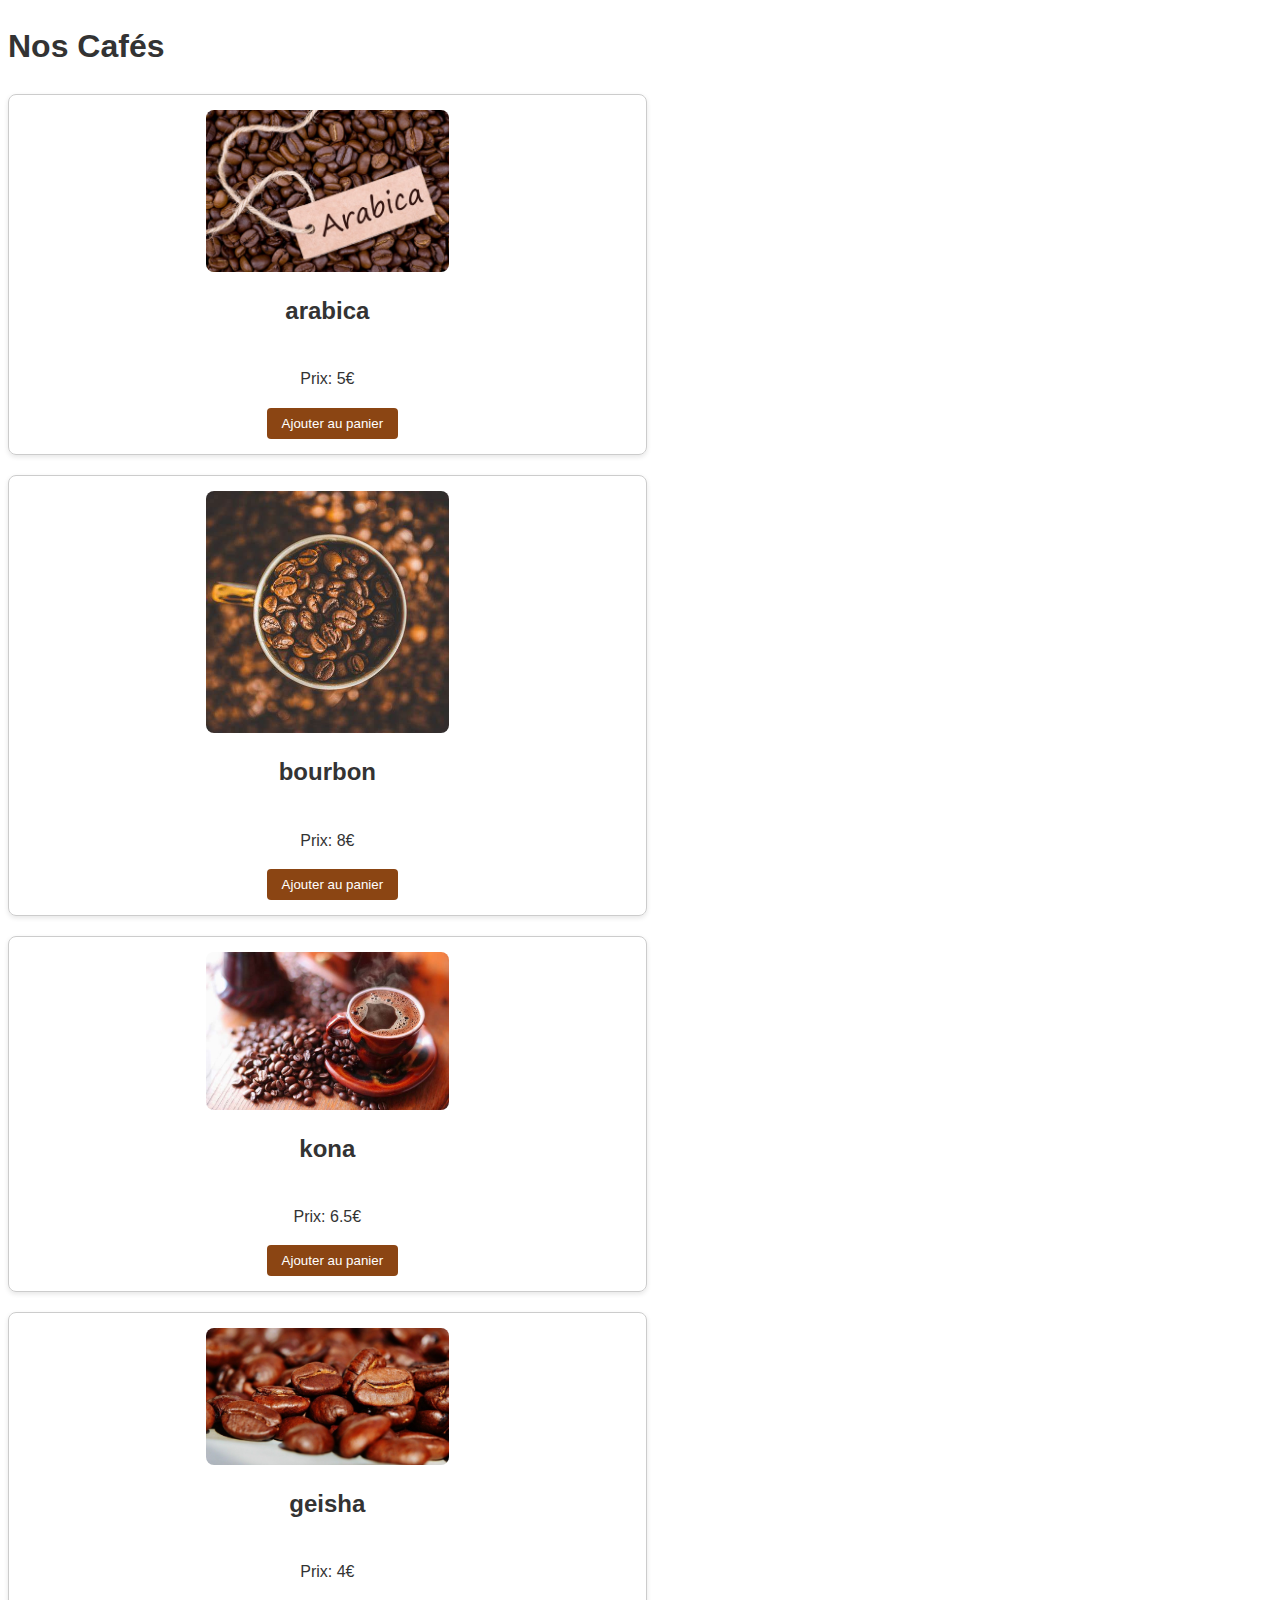
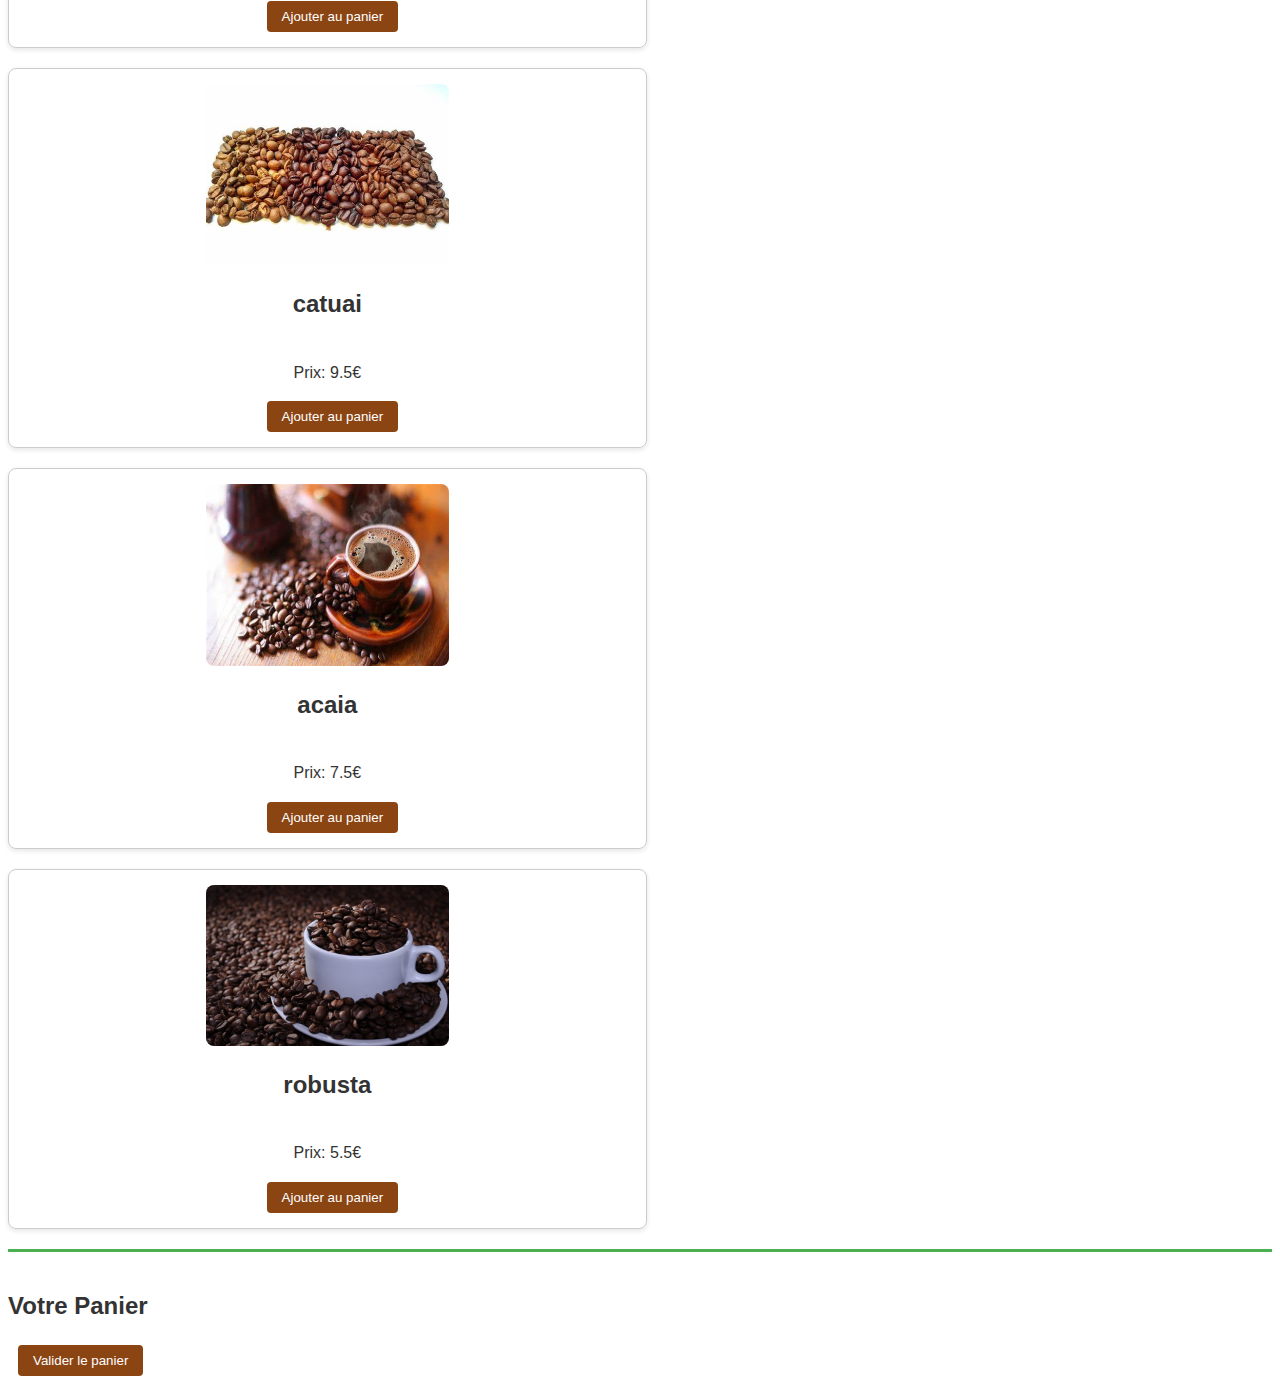
<file: project/cafe/cafe.html>
<!DOCTYPE html>
<html lang="fr">
<head>
    <meta charset="UTF-8">
    <title>Café</title>
    <link rel="stylesheet" href="style.css">
</head>
<body>
    <h1>Nos Cafés</h1>
    <div id="listeCafes">
        <!-- Exemple d'un article -->
        <div class="article">
            <img src="arabica.jpg" alt="arabica">
            <h2>arabica</h2>
            <p>Prix: 5€</p>
            <button class="ajouterPanier" data-nom="arabica" data-prix="5">Ajouter au panier</button>
        </div>
        <div class="article">
            <img src="bourbon.jpeg" alt="bourbon">
            <h2>bourbon</h2>
            <p>Prix: 8€</p>
            <button class="ajouterPanier" data-nom="bourbon" data-prix="8">Ajouter au panier</button>
        </div>
        <div class="article">
            <img src="kona.jpeg" alt="kona">
            <h2>kona</h2>
            <p>Prix: 6.5€</p>
            <button class="ajouterPanier" data-nom="kona" data-prix="6.5">Ajouter au panier</button>
        </div>
        <div class="article">
            <img src="geisha.jpeg" alt="geisha">
            <h2>geisha</h2>
            <p>Prix: 4€</p>
            <button class="ajouterPanier" data-nom="geisha" data-prix="4">Ajouter au panier</button>
        </div>
        <div class="article">
            <img src="catuai.jpeg" alt="catuai">
            <h2>catuai</h2>
            <p>Prix: 9.5€</p>
            <button class="ajouterPanier" data-nom="catuai" data-prix="9.5">Ajouter au panier</button>
        </div>
        <div class="article">
            <img src="acaia.jpeg" alt="acaia">
            <h2>acaia</h2>
            <p>Prix: 7.5€</p>
            <button class="ajouterPanier" data-nom="acaia" data-prix="7.5">Ajouter au panier</button>
        </div>
        <div class="article">
            <img src="robusta.jpg" alt="robusta">
            <h2>robusta</h2>
            <p>Prix: 5.5€</p>
            <button class="ajouterPanier" data-nom="robusta" data-prix="5.5">Ajouter au panier</button>
        </div>

        <!-- Répéter pour chaque type de café -->
    </div>

    <div id="panier">
        <h2>Votre Panier</h2>
        <ul id="articlesPanier">
            <!-- Les articles ajoutés apparaîtront ici -->
        </ul>
        <button id="validerPanier">Valider le panier</button>
    </div>

    <script src="script.js"></script>
</body>
</html>
</file>
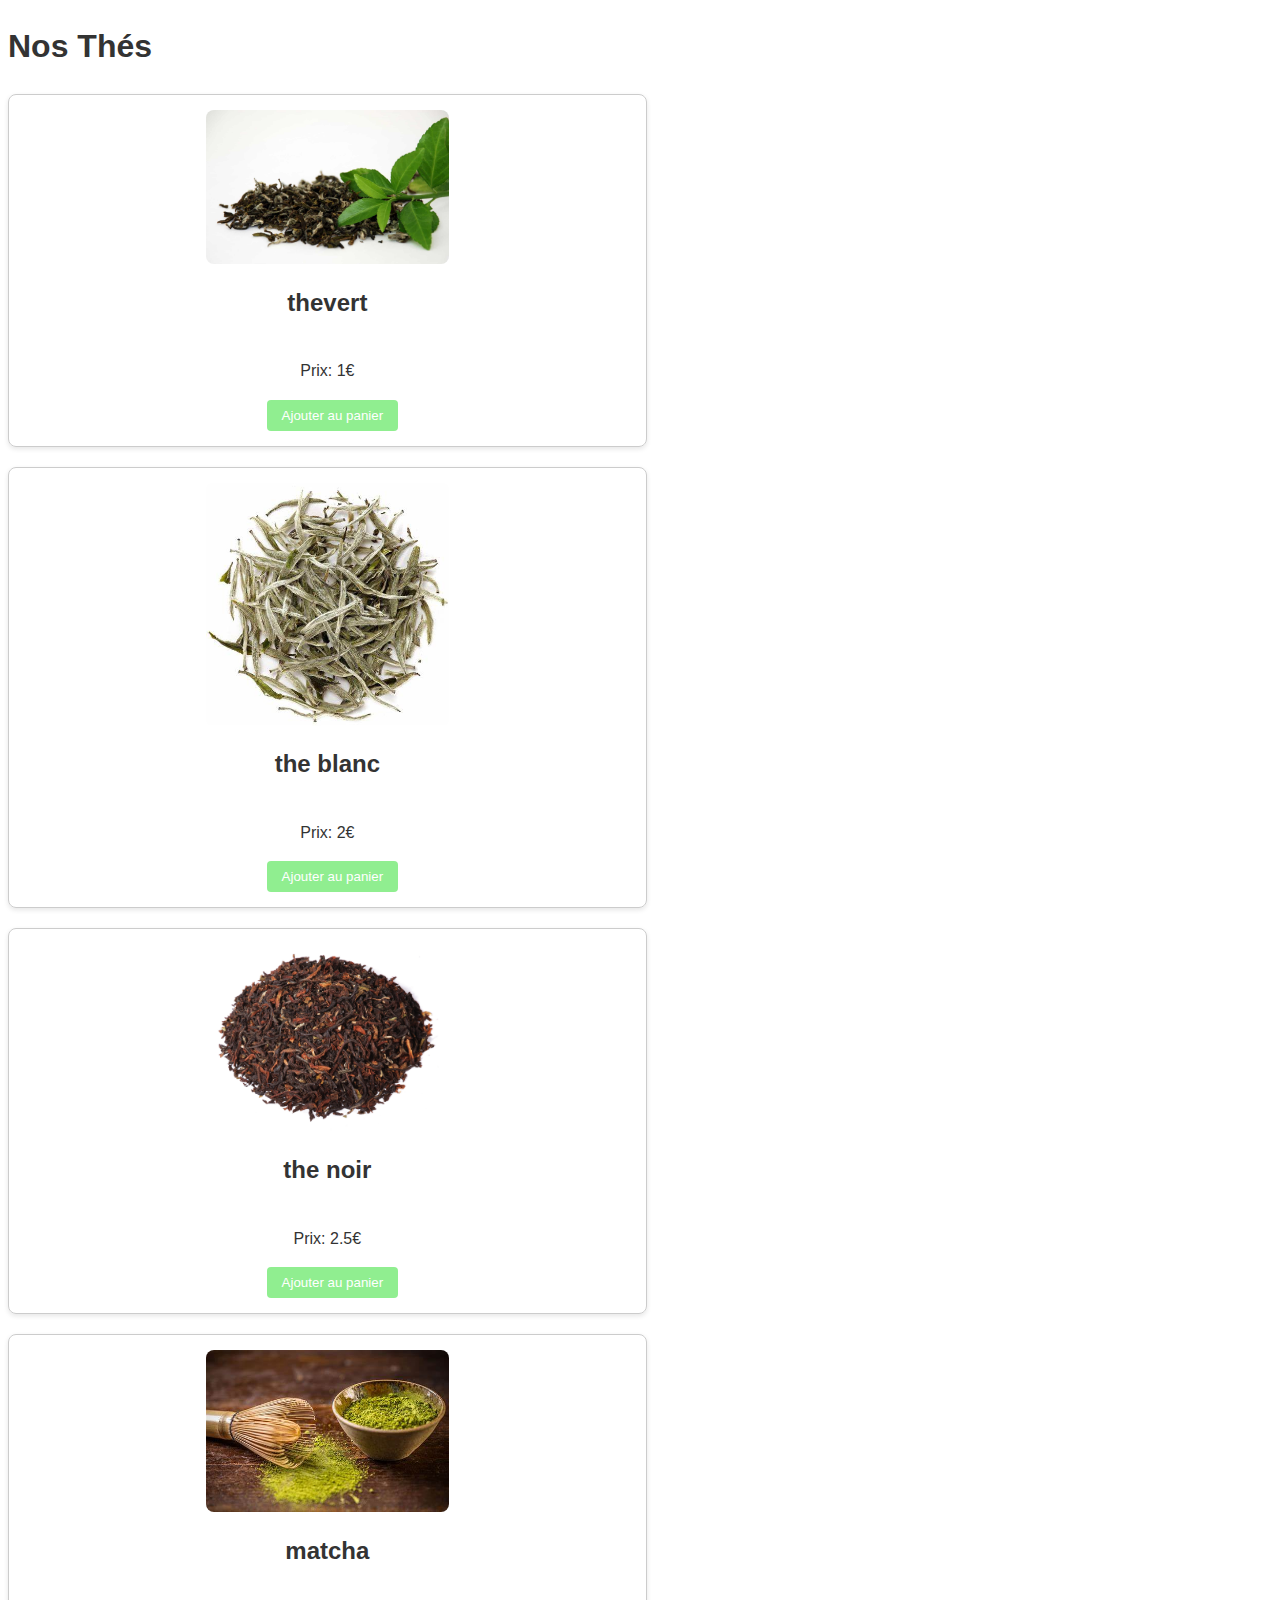
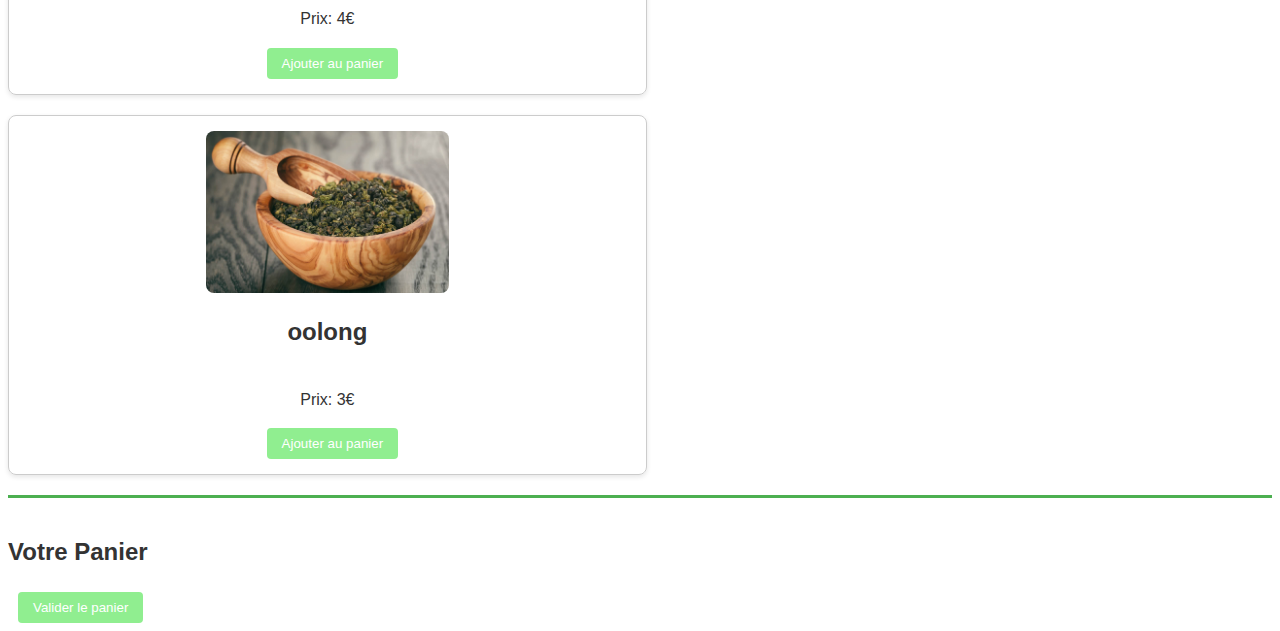
<file: project/the/the.html>
<!DOCTYPE html>
<html lang="fr">
<head>
    <meta charset="UTF-8">
    <title>Café</title>
    <link rel="stylesheet" href="style.css">
</head>
<body>
    <h1>Nos Thés</h1>
    <div id="listeCafes">
        <!-- Exemple d'un article -->
        <div class="article">
            <img src="thevert.jpeg" alt="the vert">
            <h2>thevert</h2>
            <p>Prix: 1€</p>
            <button class="ajouterPanier" data-nom="the vert" data-prix="1">Ajouter au panier</button>
        </div>
        <div class="article">
            <img src="theblanc.jpeg" alt="the blanc">
            <h2>the blanc</h2>
            <p>Prix: 2€</p>
            <button class="ajouterPanier" data-nom="the blanc" data-prix="2">Ajouter au panier</button>
        </div>
        <div class="article">
            <img src="thenoir.jpeg" alt="the noir">
            <h2>the noir</h2>
            <p>Prix: 2.5€</p>
            <button class="ajouterPanier" data-nom="the noir" data-prix="2.5">Ajouter au panier</button>
        </div>
        <div class="article">
            <img src="matcha.jpeg" alt="matcha">
            <h2>matcha</h2>
            <p>Prix: 4€</p>
            <button class="ajouterPanier" data-nom="matcha" data-prix="4">Ajouter au panier</button>
        </div>
        <div class="article">
            <img src="oolong.jpg" alt="oolong">
            <h2>oolong</h2>
            <p>Prix: 3€</p>
            <button class="ajouterPanier" data-nom="oolong" data-prix="3">Ajouter au panier</button>
        </div>

        <!-- Répéter pour chaque type de café -->
    </div>

    <div id="panier">
        <h2>Votre Panier</h2>
        <ul id="articlesPanier">
            <!-- Les articles ajoutés apparaîtront ici -->
        </ul>
        <button id="validerPanier">Valider le panier</button>
    </div>

    <script src="script.js"></script>
</body>
</html>
</file>
<file: project/cafe/style.css>
/* Base Typography */
body {
    font-family: 'Arial', sans-serif;
    line-height: 1.6;
    color: #333;
}

/* Article Styling */
.article {
    display: flex;
    flex-direction: column;
    align-items: center;
    justify-content: center;

    border: 1px solid #ccc;
    padding: 15px;
    margin-bottom: 20px;
    box-shadow: 0px 2px 5px rgba(0,0,0,0.1);
    border-radius: 8px;
    text-align: left;
}

.article img {
    width: 40%;
    height: auto;
    border-radius: 8px;
}

/* Cart Styling */
#panier {
    border-top: 3px solid #4CAF50;
    margin-top: 20px;
    padding-top: 15px;
}

/* Button Styling */
button, .supprimerDuPanier {
    margin-left: 10px;
    background-color: #8B4513;
    color: white;
    border: none;
    padding: 8px 15px;
    cursor: pointer;
    border-radius: 4px;
    transition: background-color 0.3s;
}

button:hover, .supprimerDuPanier:hover {
    background-color: #A0522D;
}

/* Responsive Design */
@media (max-width: 768px) {
    .article {
    display: flex;
    flex-direction: column;
    align-items: center;
    justify-content: center;

        margin: 10px;
    }

    .article img {
        width: 100%;
    }
}

/* Cafe Container Styling for Two Per Line Display */
.cafe-container {
    display: flex;
    flex-wrap: wrap;
    justify-content: space-between;
}

.article {
    display: flex;
    flex-direction: column;
    align-items: center;
    justify-content: center;

    width: 48%; /* Adjusting width to fit two per line with some spacing */
    margin-bottom: 20px;
}

/* Adjustments for Responsive Design */
@media (max-width: 768px) {
    .article {
    display: flex;
    flex-direction: column;
    align-items: center;
    justify-content: center;

        width: 100%; /* Full width on smaller screens */
    }
}
</file>
<file: project/the/style.css>
/* Base Typography */
body {
    font-family: 'Arial', sans-serif;
    line-height: 1.6;
    color: #333;
}

/* Article Styling */
.article {
    display: flex;
    flex-direction: column;
    align-items: center;
    justify-content: center;

    border: 1px solid #ccc;
    padding: 15px;
    margin-bottom: 20px;
    box-shadow: 0px 2px 5px rgba(0,0,0,0.1);
    border-radius: 8px;
    text-align: left;
}

.article img {
    width: 40%;
    height: auto;
    border-radius: 8px;
}

/* Cart Styling */
#panier {
    border-top: 3px solid #4CAF50;
    margin-top: 20px;
    padding-top: 15px;
}

/* Button Styling */
button, .supprimerDuPanier {
    margin-left: 10px;
    background-color: #90EE90;
    color: white;
    border: none;
    padding: 8px 15px;
    cursor: pointer;
    border-radius: 4px;
    transition: background-color 0.3s;
}

button:hover, .supprimerDuPanier:hover {
    background-color: #77DD77;
}

/* Responsive Design */
@media (max-width: 768px) {
    .article {
    display: flex;
    flex-direction: column;
    align-items: center;
    justify-content: center;

        margin: 10px;
    }

    .article img {
        width: 100%;
    }
}

/* Cafe Container Styling for Two Per Line Display */
.cafe-container {
    display: flex;
    flex-wrap: wrap;
    justify-content: space-between;
}

.article {
    display: flex;
    flex-direction: column;
    align-items: center;
    justify-content: center;

    width: 48%; /* Adjusting width to fit two per line with some spacing */
    margin-bottom: 20px;
}

/* Adjustments for Responsive Design */
@media (max-width: 768px) {
    .article {
    display: flex;
    flex-direction: column;
    align-items: center;
    justify-content: center;

        width: 100%; /* Full width on smaller screens */
    }
}
</file>
